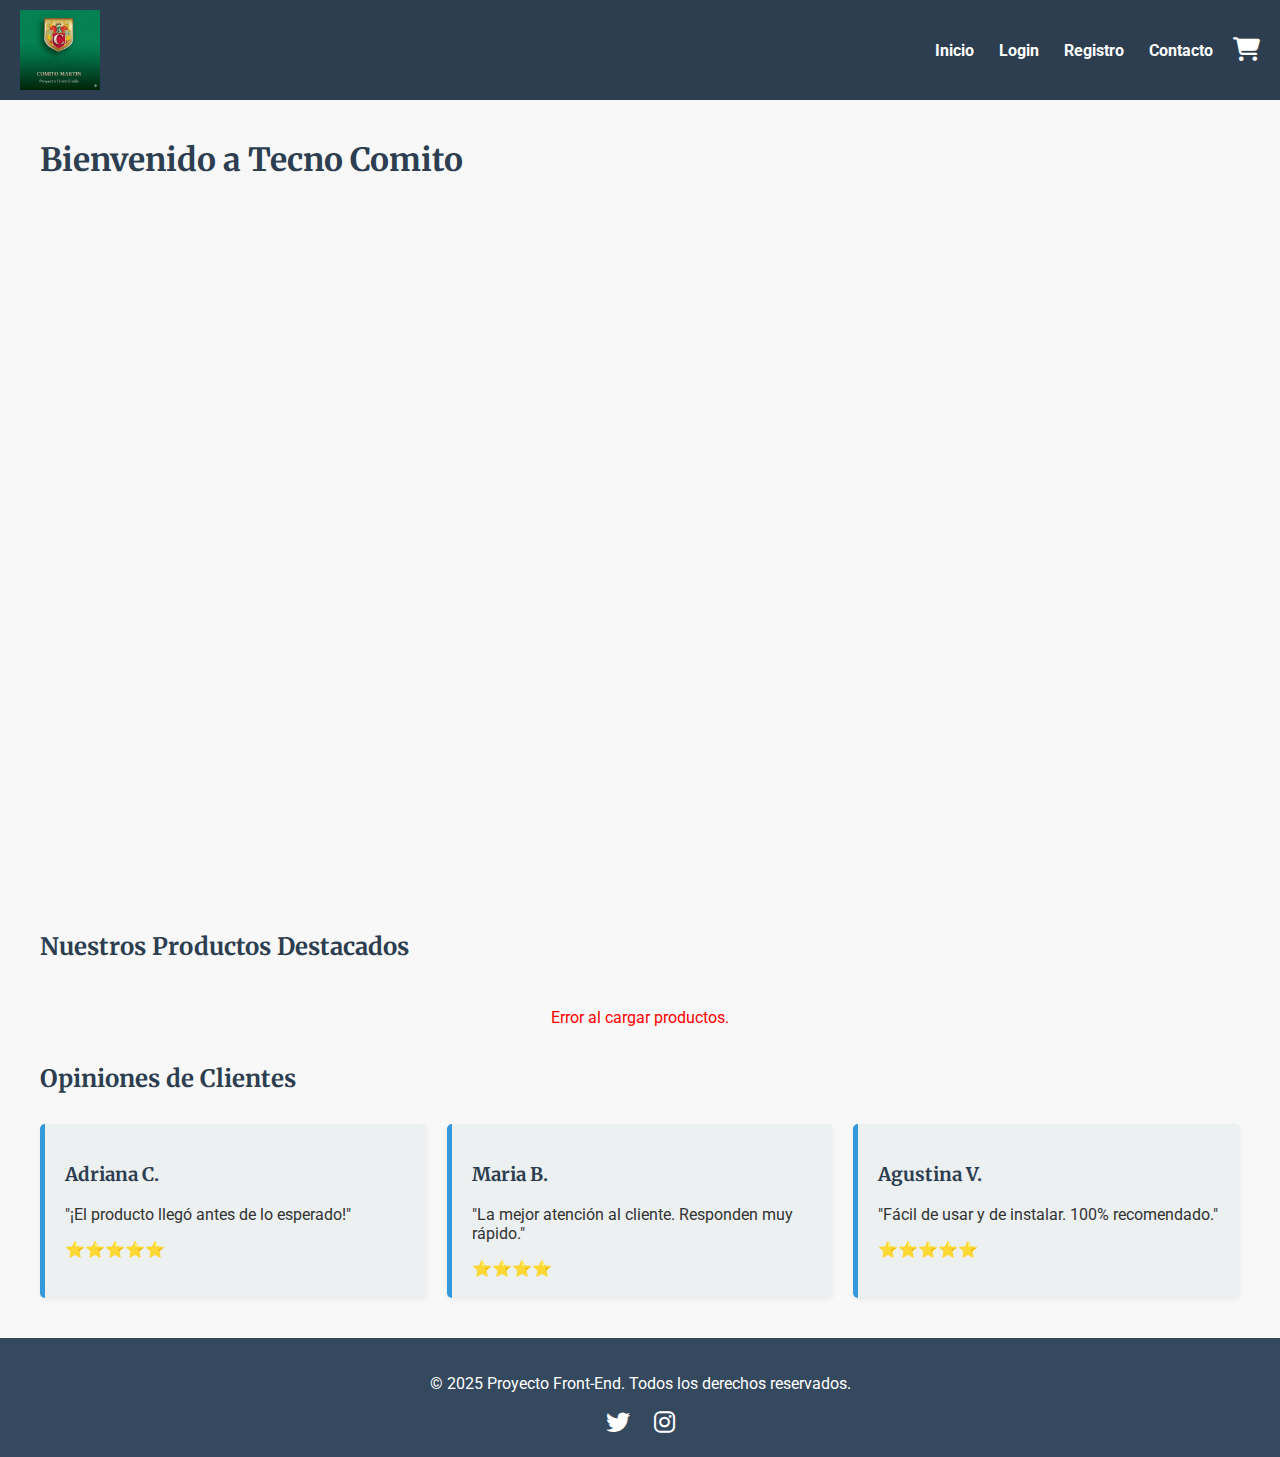
<file: index.html>
<!DOCTYPE html>
<html lang="es">
<head>
    <meta charset="UTF-8">
    <meta name="viewport" content="width=device-width, initial-scale=1.0">
    <title>Talento Lab - Proyecto Final</title>

    <link rel="preconnect" href="https://fonts.googleapis.com">
    <link rel="preconnect" href="https://fonts.gstatic.com" crossorigin>
    <link href="https://fonts.googleapis.com/css2?family=Merriweather:wght@700&family=Roboto:wght@400;700&display=swap" rel="stylesheet">
    
    <link rel="stylesheet" href="https://cdnjs.cloudflare.com/ajax/libs/font-awesome/6.4.2/css/all.min.css">
    
    <link rel="stylesheet" href="css/styles.css"> 
</head>
<body>

    <header class="main-header">
        <img src="img/logo.png" alt="Logo de la Empresa" class="logo" width="100">
        <nav class="main-nav">
            <ul class="nav-list" id="menu-navegacion">
                <li><a href="index.html">Inicio</a></li>
                <li><a href="login.html">Login</a></li>
                <li><a href="registro.html">Registro</a></li>
                <li><a href="contacto.html">Contacto</a></li>
            </ul>
        </nav>
        <a href="carrito.html" class="cart-icon" aria-label="Ver carrito de compras">
            <i class="fas fa-shopping-cart"></i> <span id="cart-count"></span>
        </a>
    </header>

    <main>
    
        <section id="inicio">
            <h1>Bienvenido a Tecno Comito</h1>
            <div class="video-responsive">
                <iframe width="560" height="315" 
                            src="https://www.youtube.com/embed/tte4FTLL5rE" 
                            title="Video Recomendacion de nuestros articulos destacados" 
                            frameborder="0" 
                            allow="accelerometer; autoplay; clipboard-write; encrypted-media; gyroscope; picture-in-picture; web-share" 
                            allowfullscreen>
                </iframe>
            </div>
        </section>

        <section id="productos">
            <h2>Nuestros Productos Destacados</h2>
            
            <div class="productos-contenedor" id="contenedor-productos">
                <p style="text-align: center; width: 100%;">Cargando catálogo desde la API...</p>
            </div>
        </section>

        <section id="reseñas">
            <h2>Opiniones de Clientes</h2>
            <div class="reseñas-contenedor">
                <article class="reseña-card">
                    <h3>Adriana C.</h3>
                    <p>"¡El producto llegó antes de lo esperado!"</p>
                    <div class="rating">⭐⭐⭐⭐⭐</div>
                </article>
                
                <article class="reseña-card">
                    <h3>Maria B.</h3>
                    <p>"La mejor atención al cliente. Responden muy rápido."</p>
                    <div class="rating">⭐⭐⭐⭐</div>
                </article>
                
                <article class="reseña-card">
                    <h3>Agustina V.</h3>
                    <p>"Fácil de usar y de instalar. 100% recomendado."</p>
                    <div class="rating">⭐⭐⭐⭐⭐</div>
                </article>
            </div>
        </section>

    </main>

    <footer>
        <p>&copy; 2025 Proyecto Front-End. Todos los derechos reservados.</p>
        <div class="social-icons">
            <a href="#"><i class="fab fa-twitter"></i></a>
            <a href="#"><i class="fab fa-instagram"></i></a>
        </div>
    </footer>

    <script src="js/script.js"></script>

</body>
</html>
</file>
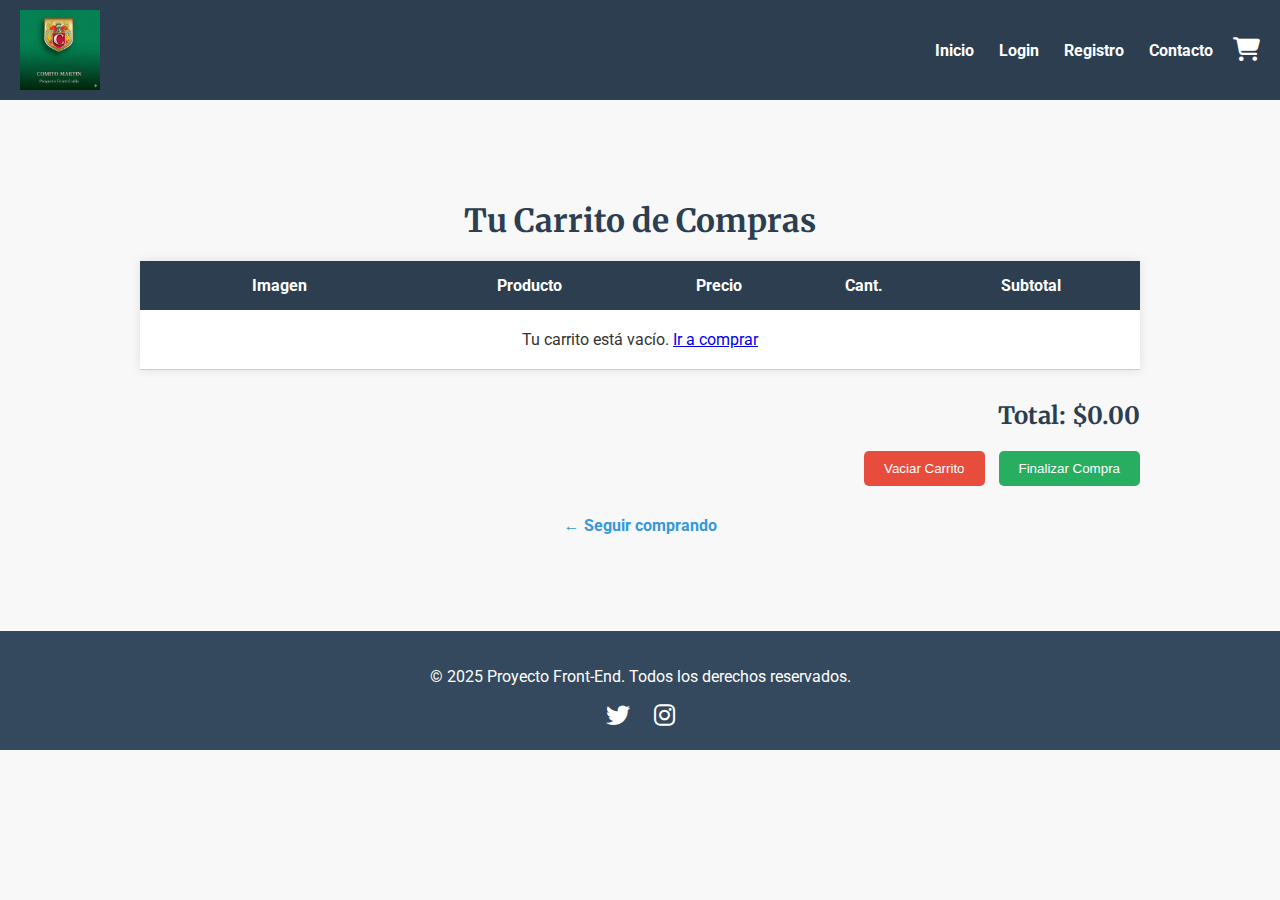
<file: carrito.html>
<!DOCTYPE html>
<html lang="es">
<head>
    <meta charset="UTF-8">
    <meta name="viewport" content="width=device-width, initial-scale=1.0">
    <title>Tecno Comito - Carrito de Compras</title>

    <link rel="preconnect" href="https://fonts.googleapis.com">
    <link rel="preconnect" href="https://fonts.gstatic.com" crossorigin>
    <link href="https://fonts.googleapis.com/css2?family=Merriweather:wght@700&family=Roboto:wght@400;700&display=swap" rel="stylesheet">
    
    <link rel="stylesheet" href="https://cdnjs.cloudflare.com/ajax/libs/font-awesome/6.4.2/css/all.min.css">
    
    <link rel="stylesheet" href="css/styles.css"> 
</head>
<body>

    <header class="main-header">
        <img src="img/logo.png" alt="Logo de la Empresa" class="logo" width="100">
        <nav class="main-nav">
            <ul class="nav-list">
                <li><a href="index.html">Inicio</a></li>
                <li><a href="login.html">Login</a></li>
                <li><a href="registro.html">Registro</a></li>
                <li><a href="contacto.html">Contacto</a></li>
            </ul>
        </nav>
        <a href="carrito.html" class="cart-icon" aria-label="Ver carrito de compras">
            <i class="fas fa-shopping-cart"></i>
        </a>
    </header>

    <main>
        <section style="padding: 40px; max-width: 1000px; margin: 0 auto;">
            <h1 style="text-align: center; margin-bottom: 20px;">Tu Carrito de Compras</h1>
            
            <table style="width: 100%; border-collapse: collapse; box-shadow: 0 0 10px rgba(0,0,0,0.1);">
                <thead>
                    <tr style="background-color: #2c3e50; color: white;">
                        <th style="padding: 15px;">Imagen</th>
                        <th>Producto</th>
                        <th>Precio</th>
                        <th>Cant.</th>
                        <th>Subtotal</th>
                        <th></th>
                    </tr>
                </thead>
                
                <tbody id="carrito-items" style="text-align: center; background: white; border-bottom: 1px solid #ccc;">
                    <tr><td colspan="6" style="padding: 20px;">Cargando tu carrito...</td></tr>
                </tbody>
            </table>

            <div style="text-align: right; margin-top: 30px;">
                <h2>Total: <span id="precio-total">$0.00</span></h2>
                
                <div style="margin-top: 20px;">
                    <button id="vaciar-carrito" style="padding: 10px 20px; background-color: #e74c3c; color: white; border: none; cursor: pointer; border-radius: 5px; margin-right: 10px;">
                        Vaciar Carrito
                    </button>
                    <button id="finalizar-compra" style="padding: 10px 20px; background-color: #27ae60; color: white; border: none; cursor: pointer; border-radius: 5px;">
                        Finalizar Compra
                    </button>
                </div>
            </div>
            
            <p style="text-align: center; margin-top: 30px;">
                <a href="index.html" style="color: #3498db; text-decoration: none; font-weight: bold;">← Seguir comprando</a>
            </p>
        </section>
    </main>

    <footer>
        <p>&copy; 2025 Proyecto Front-End. Todos los derechos reservados.</p>
        <div class="social-icons">
            <a href="#"><i class="fab fa-twitter"></i></a>
            <a href="#"><i class="fab fa-instagram"></i></a>
        </div>
    </footer>

    <script src="js/script.js"></script>

</body>
</html>
</file>
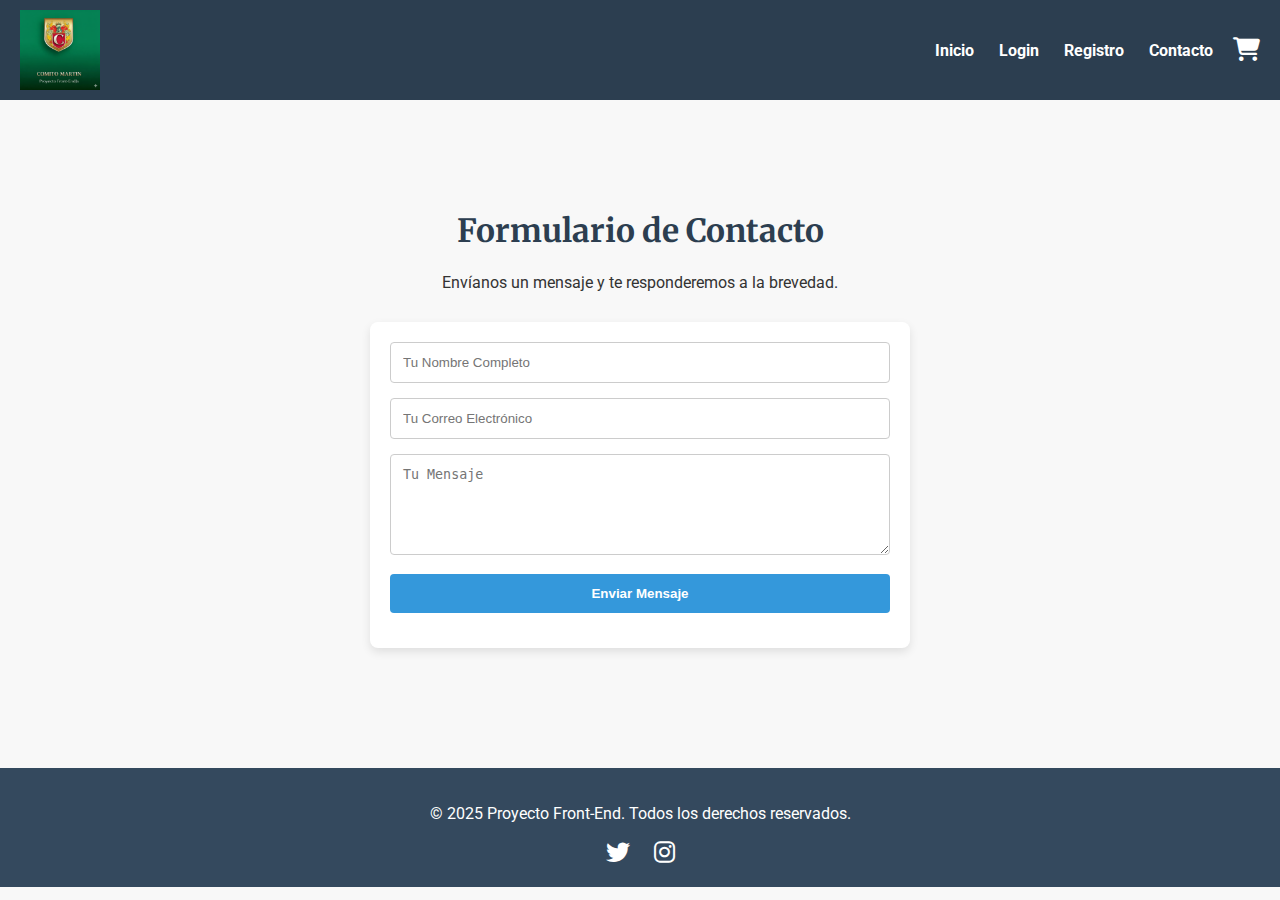
<file: contacto.html>
<!DOCTYPE html>
<html lang="es">
<head>
    <meta charset="UTF-8">
    <meta name="viewport" content="width=device-width, initial-scale=1.0">
    <title>Tecno Comito - Contacto</title>

    <link rel="preconnect" href="https://fonts.googleapis.com">
    <link rel="preconnect" href="https://fonts.gstatic.com" crossorigin>
    <link href="https://fonts.googleapis.com/css2?family=Merriweather:wght@700&family=Roboto:wght@400;700&display=swap" rel="stylesheet">
    
    <link rel="stylesheet" href="https://cdnjs.cloudflare.com/ajax/libs/font-awesome/6.4.2/css/all.min.css">
    
    <link rel="stylesheet" href="css/styles.css"> 
</head>
<body>

    <header class="main-header">
        <img src="img/logo.png" alt="Logo de la Empresa" class="logo" width="100">
        <nav class="main-nav">
            <ul class="nav-list" id="menu-navegacion">
                <li><a href="index.html">Inicio</a></li>
                <li><a href="login.html">Login</a></li>
                <li><a href="registro.html">Registro</a></li>
                <li><a href="contacto.html">Contacto</a></li>
            </ul>
        </nav>
        <a href="carrito.html" class="cart-icon" aria-label="Ver carrito de compras">
            <i class="fas fa-shopping-cart"></i> <span id="cart-count"></span>
        </a>
    </header>

    <main>
        <section id="contacto-main" class="contacto" style="padding: 50px;">
            <h1 style="text-align: center;">Formulario de Contacto</h1>
            <p style="text-align: center;">Envíanos un mensaje y te responderemos a la brevedad.</p>

            <form action="https://formspree.io/f/xgvnqypy" method="POST">
                <input type="text" name="nombre" placeholder="Tu Nombre Completo" required>
                <input type="email" name="email" placeholder="Tu Correo Electrónico" required>
                <textarea name="mensaje" placeholder="Tu Mensaje" rows="5" required></textarea>
                
                <button type="submit">Enviar Mensaje</button>
            </form>
        </section>
    </main>

    <footer>
        <p>&copy; 2025 Proyecto Front-End. Todos los derechos reservados.</p>
        <div class="social-icons">
            <a href="#"><i class="fab fa-twitter"></i></a>
            <a href="#"><i class="fab fa-instagram"></i></a>
        </div>
    </footer>

    <script src="js/script.js"></script>

</body>
</html>
</file>
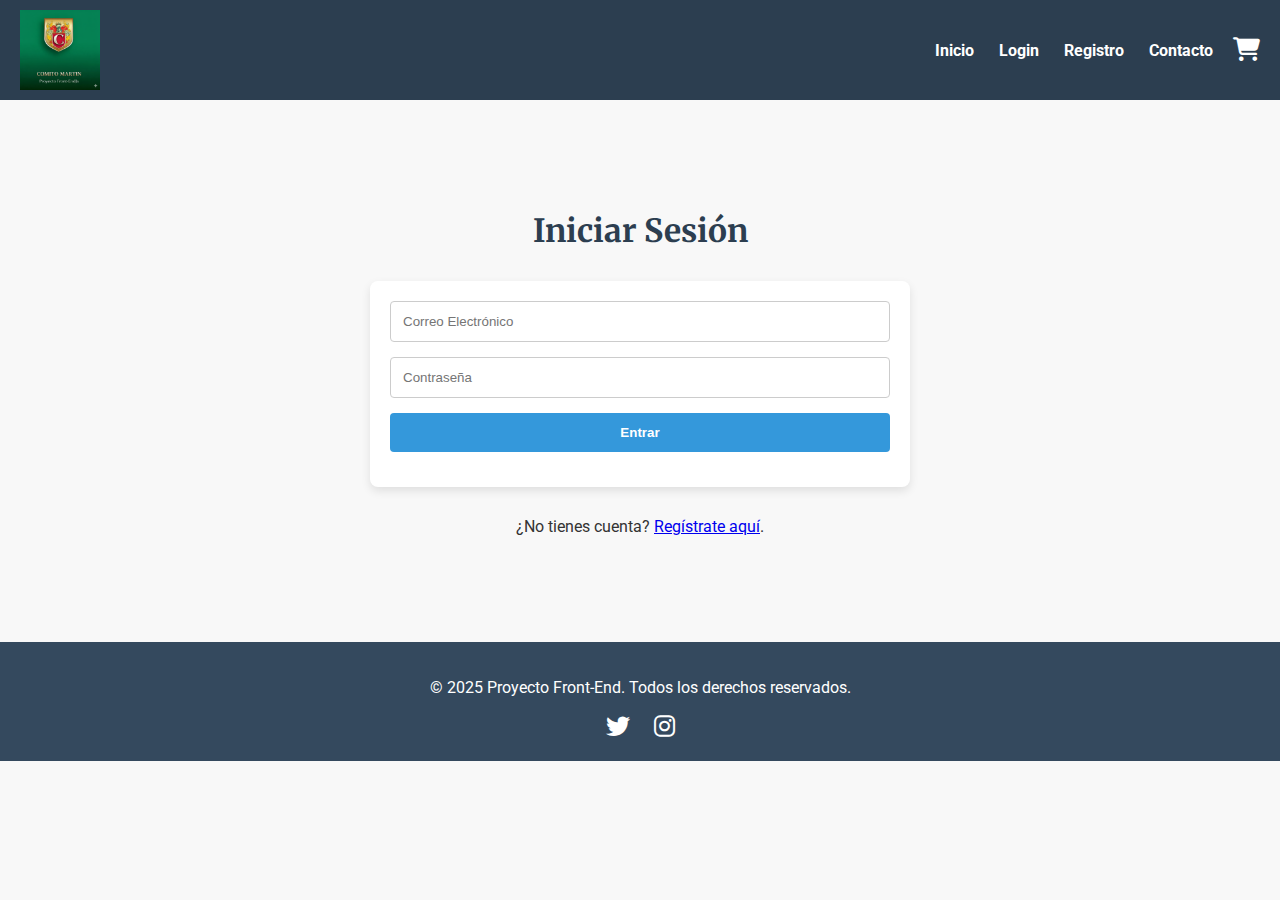
<file: login.html>
<!DOCTYPE html>
<html lang="es">
<head>
    <meta charset="UTF-8">
    <meta name="viewport" content="width=device-width, initial-scale=1.0">
    <title>Tecno Comito - Inicio de Sesión</title>

    <link rel="preconnect" href="https://fonts.googleapis.com">
    <link rel="preconnect" href="https://fonts.gstatic.com" crossorigin>
    <link href="https://fonts.googleapis.com/css2?family=Merriweather:wght@700&family=Roboto:wght@400;700&display=swap" rel="stylesheet">
    
    <link rel="stylesheet" href="https://cdnjs.cloudflare.com/ajax/libs/font-awesome/6.4.2/css/all.min.css">
    
    <link rel="stylesheet" href="css/styles.css"> 
</head>
<body>

    <header class="main-header">
        <img src="img/logo.png" alt="Logo de la Empresa" class="logo" width="100">
        <nav class="main-nav">
            <ul class="nav-list">
                <li><a href="index.html">Inicio</a></li>
                <li><a href="login.html">Login</a></li>
                <li><a href="registro.html">Registro</a></li>
                <li><a href="contacto.html">Contacto</a></li>
            </ul>
        </nav>
        <a href="carrito.html" class="cart-icon" aria-label="Ver carrito de compras">
            <i class="fas fa-shopping-cart"></i>
        </a>
    </header>

    <main>
        <section id="login-main" class="contacto" style="text-align: center; padding: 50px;">
            <h1>Iniciar Sesión</h1>
            
            <form>
                <input type="email" placeholder="Correo Electrónico" required>
                <input type="password" placeholder="Contraseña" required>
                <button type="submit">Entrar</button>
            </form>
            
            <p>¿No tienes cuenta? <a href="registro.html">Regístrate aquí</a>.</p>
        </section>
    </main>

    <footer>
        <p>&copy; 2025 Proyecto Front-End. Todos los derechos reservados.</p>
        <div class="social-icons">
            <a href="#"><i class="fab fa-twitter"></i></a>
            <a href="#"><i class="fab fa-instagram"></i></a>
        </div>
    </footer>

</body>
</html>
</file>
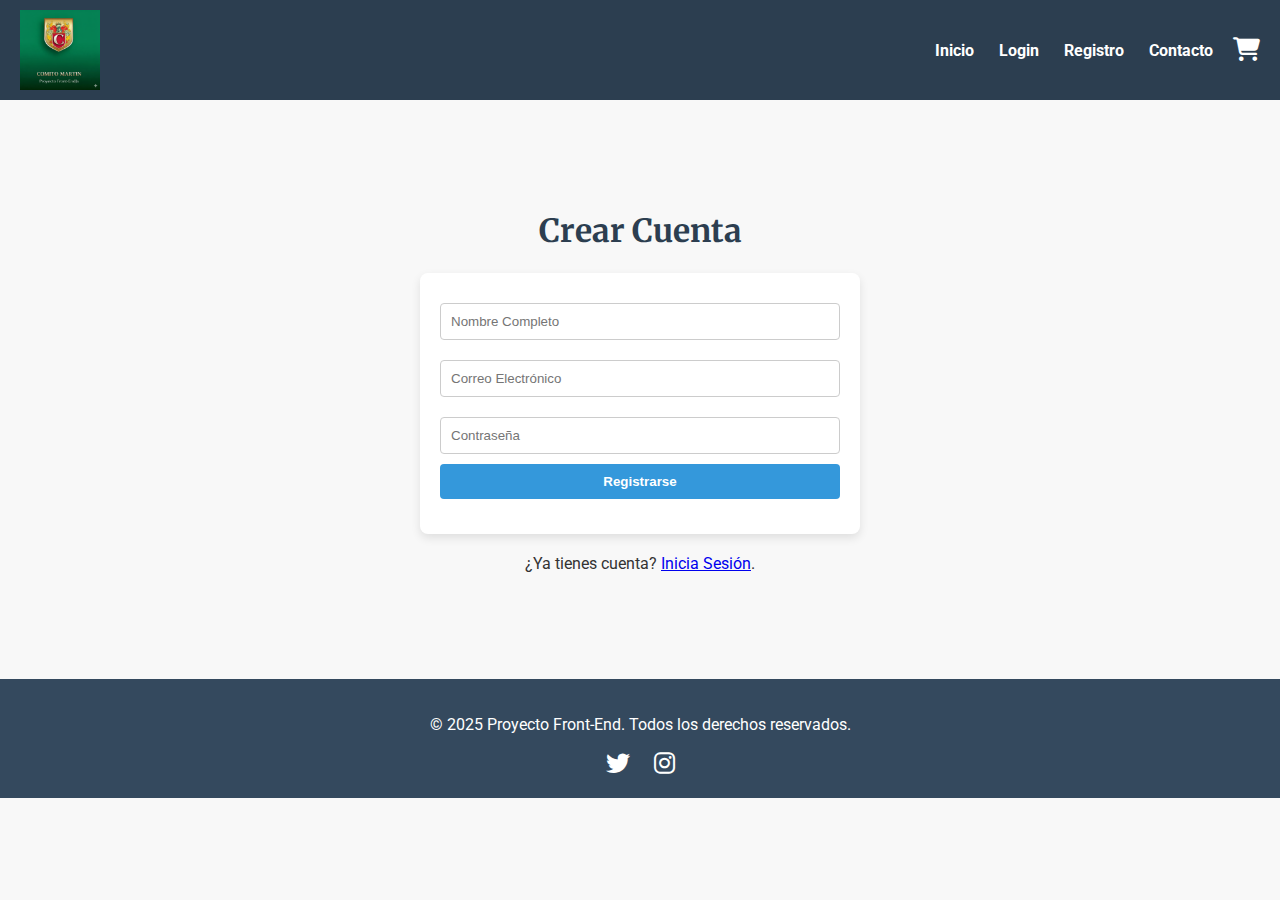
<file: registro.html>
<!DOCTYPE html>
<html lang="es">
<head>
    <meta charset="UTF-8">
    <meta name="viewport" content="width=device-width, initial-scale=1.0">
    <title>Tecno Comito - Registro de Usuario</title>

    <link rel="preconnect" href="https://fonts.googleapis.com">
    <link rel="preconnect" href="https://fonts.gstatic.com" crossorigin>
    <link href="https://fonts.googleapis.com/css2?family=Merriweather:wght@700&family=Roboto:wght@400;700&display=swap" rel="stylesheet">
    
    <link rel="stylesheet" href="https://cdnjs.cloudflare.com/ajax/libs/font-awesome/6.4.2/css/all.min.css">
    
    <link rel="stylesheet" href="css/styles.css"> 
</head>
<body>

    <header class="main-header">
        <img src="img/logo.png" alt="Logo de la Empresa" class="logo" width="100">
        <nav class="main-nav">
            <ul class="nav-list" id="menu-navegacion">
                <li><a href="index.html">Inicio</a></li>
                <li><a href="login.html">Login</a></li>
                <li><a href="registro.html">Registro</a></li>
                <li><a href="contacto.html">Contacto</a></li>
            </ul>
        </nav>
        <a href="carrito.html" class="cart-icon" aria-label="Ver carrito de compras">
            <i class="fas fa-shopping-cart"></i>
        </a>
    </header>

    <main>
        <section id="registro-main" class="contacto" style="text-align: center; padding: 50px;">
            <h1>Crear Cuenta</h1>
        
            <form id="form-registro" style="max-width: 400px; margin: 0 auto;">
                <input type="text" id="reg-nombre" placeholder="Nombre Completo" required style="width: 100%; padding: 10px; margin: 10px 0;">
                <input type="email" id="reg-email" placeholder="Correo Electrónico" required style="width: 100%; padding: 10px; margin: 10px 0;">
                <input type="password" id="reg-pass" placeholder="Contraseña" required style="width: 100%; padding: 10px; margin: 10px 0;">
            
                <button type="submit" style="background: #3498db; color: white; padding: 10px 20px; border: none; cursor: pointer;">Registrarse</button>
            </form>
        
            <p style="margin-top: 20px;">¿Ya tienes cuenta? <a href="login.html">Inicia Sesión</a>.</p>
        </section>
    </main>
    <script src="js/script.js"></script>

    <footer>
        <p>&copy; 2025 Proyecto Front-End. Todos los derechos reservados.</p>
        <div class="social-icons">
            <a href="#"><i class="fab fa-twitter"></i></a>
            <a href="#"><i class="fab fa-instagram"></i></a>
        </div>
    </footer>

</body>
</html>
</file>
<file: css/styles.css>
/* ==================================== */
/* 3. Estilos Generales y Tipografía    */
/* ==================================== */
body {
    /* Requisito 3: Fuente de Google Fonts */
    font-family: 'Roboto', sans-serif;
    margin: 0;
    padding: 0;
    background-color: #f8f8f8; /* Requisito 3: Propiedad background */
    color: #333;
}

h1, h2, h3 {
    font-family: 'Merriweather', serif;
    color: #2c3e50;
}

main {
    max-width: 1200px;
    margin: 40px auto;
    padding: 0 20px;
}

/* ==================================== */
/* 3. Estilos Header y Footer           */
/* ==================================== */
header {
    background-color: #2c3e50; /* Requisito 3: Estilos Header */
    color: white;
    padding: 10px 20px;
    display: flex;
    justify-content: space-between;
    align-items: center;
}

.logo {
    width: 80px;
    height: auto;
}

/* 5. Lista de Navegación */
.main-nav {
    /* Permite que la navegación ocupe el espacio central */
    flex-grow: 1; 
    text-align: right;
}

.nav-list {
    list-style: none;
    padding: 0;
    margin: 0;
    display: flex; /* Flexbox para la nav */
    justify-content: flex-end; /* Alinea los enlaces a la derecha */
    gap: 25px;
}

.nav-list a {
    color: white;
    text-decoration: none;
    font-weight: 700;
    transition: color 0.3s;
}

.nav-list a:hover {
    color: #3498db;
}

/* ⬅️ ESTILO PARA EL ÍCONO DEL CARRITO (UX) ⬅️ */
.cart-icon {
    color: white;
    font-size: 1.5em;
    text-decoration: none;
    padding-left: 20px; /* Espacio para separarlo de la navegación */
    transition: color 0.3s;
}

.cart-icon:hover {
    color: #3498db;
}

footer {
    background-color: #34495e; /* Requisito 3: Estilos Footer */
    color: white;
    text-align: center;
    padding: 20px 0;
}

.social-icons a {
    color: white;
    font-size: 1.5em;
    margin: 0 10px;
}

/* ==================================== */
/* 4. Diseño con Flexbox (Productos)    */
/* ==================================== */

.productos-contenedor {
    /* Requisito 4: Flexbox */
    display: flex;
    flex-wrap: wrap; /* Para que sea responsivo */
    gap: 20px;
    justify-content: center;
    margin-top: 30px;
}

.producto-card {
    /* Ocupa 1/3 del contenedor */
    flex: 1 1 calc(33.333% - 20px); 
    max-width: 300px;
    background-color: white;
    border-radius: 8px;
    box-shadow: 0 4px 8px rgba(0, 0, 0, 0.1);
    padding: 15px;
    text-align: center;
    box-sizing: border-box;
    transition: transform 0.3s;
}

/* ⬅️ SOLUCIÓN para que las imágenes de productos se escalen ⬅️ */
.producto-card img {
    width: 100%; 
    height: auto; 
    border-radius: 6px; 
    margin-bottom: 10px;
}

.producto-card:hover {
    transform: translateY(-5px);
}


/* ==================================== */
/* 4. Diseño con Grid (Reseñas)         */
/* ==================================== */
.reseñas-contenedor {
    /* Requisito 4: CSS Grid */
    display: grid;
    /* Columnas auto-responsivas: mínimo 280px, máximo 1fr */
    grid-template-columns: repeat(auto-fit, minmax(280px, 1fr)); 
    gap: 20px;
    margin-top: 30px;
}

.reseña-card {
    background-color: #ecf0f1;
    border-left: 5px solid #3498db;
    padding: 20px;
    border-radius: 5px;
    box-shadow: 0 2px 5px rgba(0, 0, 0, 0.05);
}

/* ==================================== */
/* 2. Formulario de Contacto            */
/* ==================================== */
.contacto form {
    max-width: 500px;
    margin: 30px auto;
    padding: 20px;
    background-color: white;
    border-radius: 8px;
    box-shadow: 0 4px 10px rgba(0, 0, 0, 0.1);
}

.contacto form input, 
.contacto form textarea,
.contacto form button {
    width: 100%;
    padding: 12px;
    margin-bottom: 15px;
    border: 1px solid #ccc;
    border-radius: 4px;
    box-sizing: border-box;
}

.contacto form button {
    background-color: #3498db;
    color: white;
    border: none;
    cursor: pointer;
    font-weight: bold;
    transition: background-color 0.3s;
}

.contacto form button:hover {
    background-color: #2980b9;
}


/* ⬅️ SOLUCIÓN PARA VIDEO RESPONSIVE ⬅️ */
.video-responsive {
    position: relative;
    padding-bottom: 56.25%; /* Relación de aspecto 16:9 */
    padding-top: 25px;
    height: 0;
    overflow: hidden;
    max-width: 100%;
    margin: 0 auto 30px auto; 
}

.video-responsive iframe {
    position: absolute;
    top: 0;
    left: 0;
    width: 100%;
    height: 100%;
}
/* ------------------------------------- */


/* ==================================== */
/* 4. Media Queries (Diseño Responsivo) */
/* ==================================== */
@media (max-width: 768px) {
    /* Adaptación del Header */
    header {
        flex-direction: column;
        text-align: center;
        padding-bottom: 15px;
    }
    
    .main-nav {
        /* Ocupa todo el ancho en móvil */
        width: 100%; 
        text-align: center;
    }

    .nav-list {
        margin-top: 15px;
        /* Distribuye los enlaces uniformemente en móvil */
        justify-content: space-around; 
    }
    
    .cart-icon {
        /* Separa el carrito de los enlaces en el modo columna */
        padding-left: 0;
        margin-top: 10px;
    }

    /* Requisito 4: Formulario Responsivo */
    .contacto form {
        margin: 20px 10px; /* Más margen en móviles */
    }
}
/* Ajuste para imágenes de la API */
.producto-card img {
    width: 100%;
    height: 200px; /* Altura fija para uniformidad */
    object-fit: contain; /* Para que la imagen no se deforme */
    padding: 10px;
    background-color: white;
}

/* Diseño Responsivo (Mobile First) */
.productos-contenedor {
    display: flex;
    flex-wrap: wrap;
    justify-content: center;
    gap: 20px;
}

/* Loader de carga */
#loader {
    font-size: 1.2rem;
    color: #3498db;
    font-weight: bold;
}

/* Media Query para Grid de Reseñas */
.reseñas-contenedor {
    display: grid;
    grid-template-columns: repeat(auto-fit, minmax(250px, 1fr));
    gap: 20px;
}
</file>
